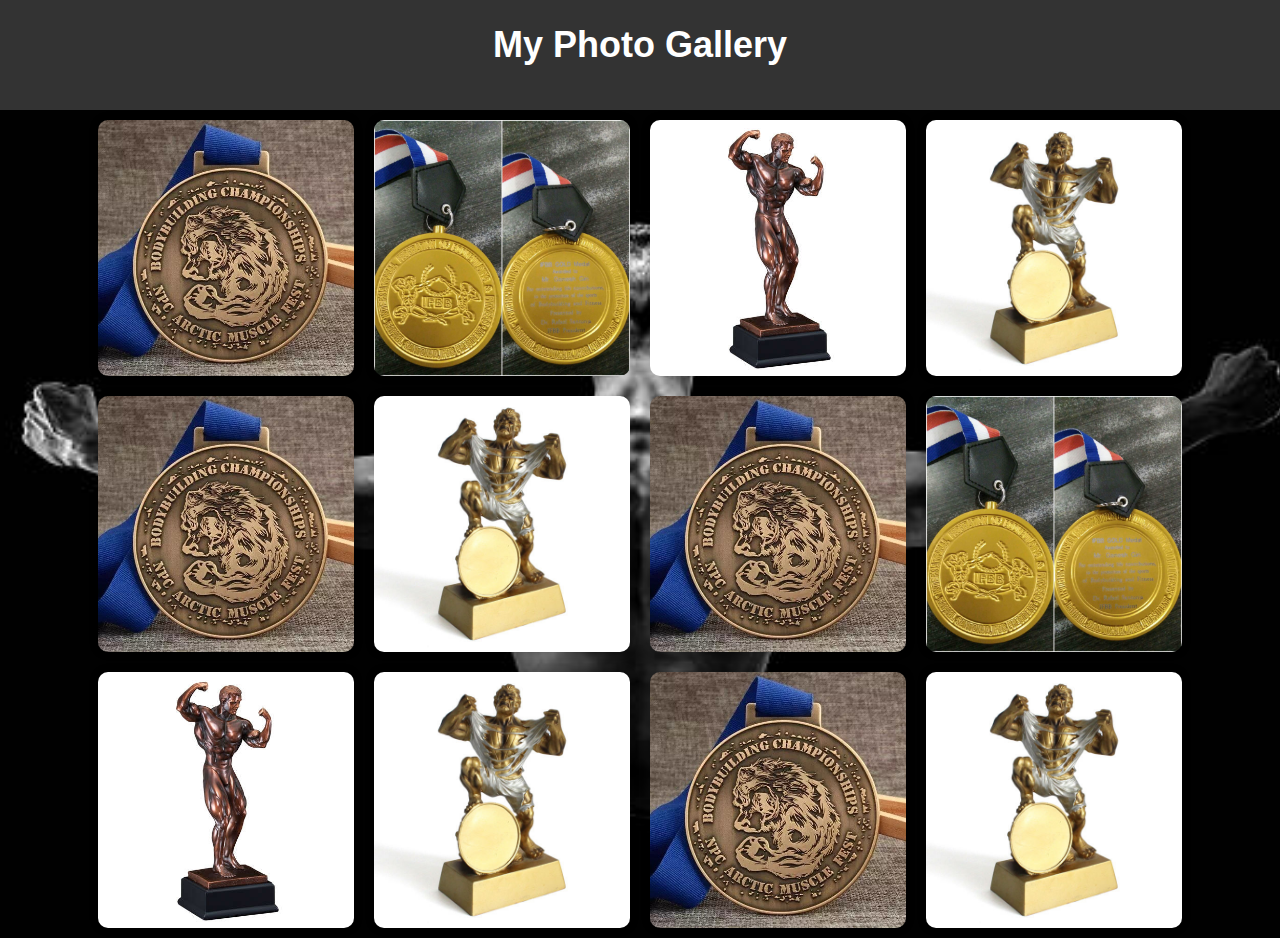
<file: j/ja.html>
<!DOCTYPE html>
<html lang="ar">
<head>
    <meta charset="UTF-8">
    <meta name="viewport" content="width=device-width, initial-scale=1.0">
    <title>My Photo Gallery</title>
    <link rel="stylesheet" href="c.css">
</head>
<body>
    <!-- Header Section -->
    <header>
        <h1>My Photo Gallery</h1>
    </header>

    <!-- Photo Gallery Section -->
    <section class="gallery">
        <div class="gallery-container">
            <img src="ph/k1.jpg" alt="Image 1">
            <img src="ph/k2.jpg" alt="Image 2">
            <img src="ph/kas.jpg" alt="Image 3">
            <img src="ph/kas1.jpg" alt="Image 4">
            <img src="ph/k1.jpg" alt="Image 5">
            <img src="ph/kas1.jpg" alt="Image 6">
            <img src="ph/k1.jpg" alt="Image 1">
            <img src="ph/k2.jpg" alt="Image 2">
            <img src="ph/kas.jpg" alt="Image 3">
            <img src="ph/kas1.jpg" alt="Image 4">
            <img src="ph/k1.jpg" alt="Image 5">
            <img src="ph/kas1.jpg" alt="Image 6">
        </div>
    </section>

</body>
</html>
</file>
<file: j/c.css>
/* Global Styles */

* {
    box-sizing: border-box;
    margin: 0;
    padding: 0;
}

body {
    font-family: Arial, sans-serif;
    line-height: 1.6;
    color: #333;
    background-color: #f9f9f9;
}

/* Header Styles */

header {
    background-color: #333;
    color: #fff;
    padding: 1em;
    text-align: center;
}

header h1 {
    font-size: 36px;
    margin-bottom: 20px;
}

/* Gallery Styles

.gallery {
    padding: 2em;
} */

.gallery-container {
    display: flex;
    flex-wrap: wrap;
    justify-content: center;
    background-image: url(../images/ero-bg.jpg);
    background-size: cover; /* تكبير الصورة لتملأ الشاشة بأكملها */
    background-position: center; /* محاذاة الصورة في المنتصف */
    background-repeat: no-repeat; /* عدم تكرار الصورة */
}

.gallery-container img {
    width: 30%;
    margin: 10px;
    border-radius: 10px;
    box-shadow: 0 0 10px rgba(0, 0, 0, 0.2);
}

/* Responsive Design */

/* Mobile Devices (max-width: 768px) */

@media only screen and (max-width: 768px) {
    .gallery-container img {
        width: 50%;
    }
}

/* Tablet Devices (min-width: 769px) and (max-width: 1024px) */

@media only screen and (min-width: 769px) and (max-width: 1024px) {
    .gallery-container img {
        width: 25%;
    }
}

/* Desktop Devices (min-width: 1025px) */

@media only screen and (min-width: 1025px) {
    .gallery-container img {
        width: 20%;
    }
}
</file>
